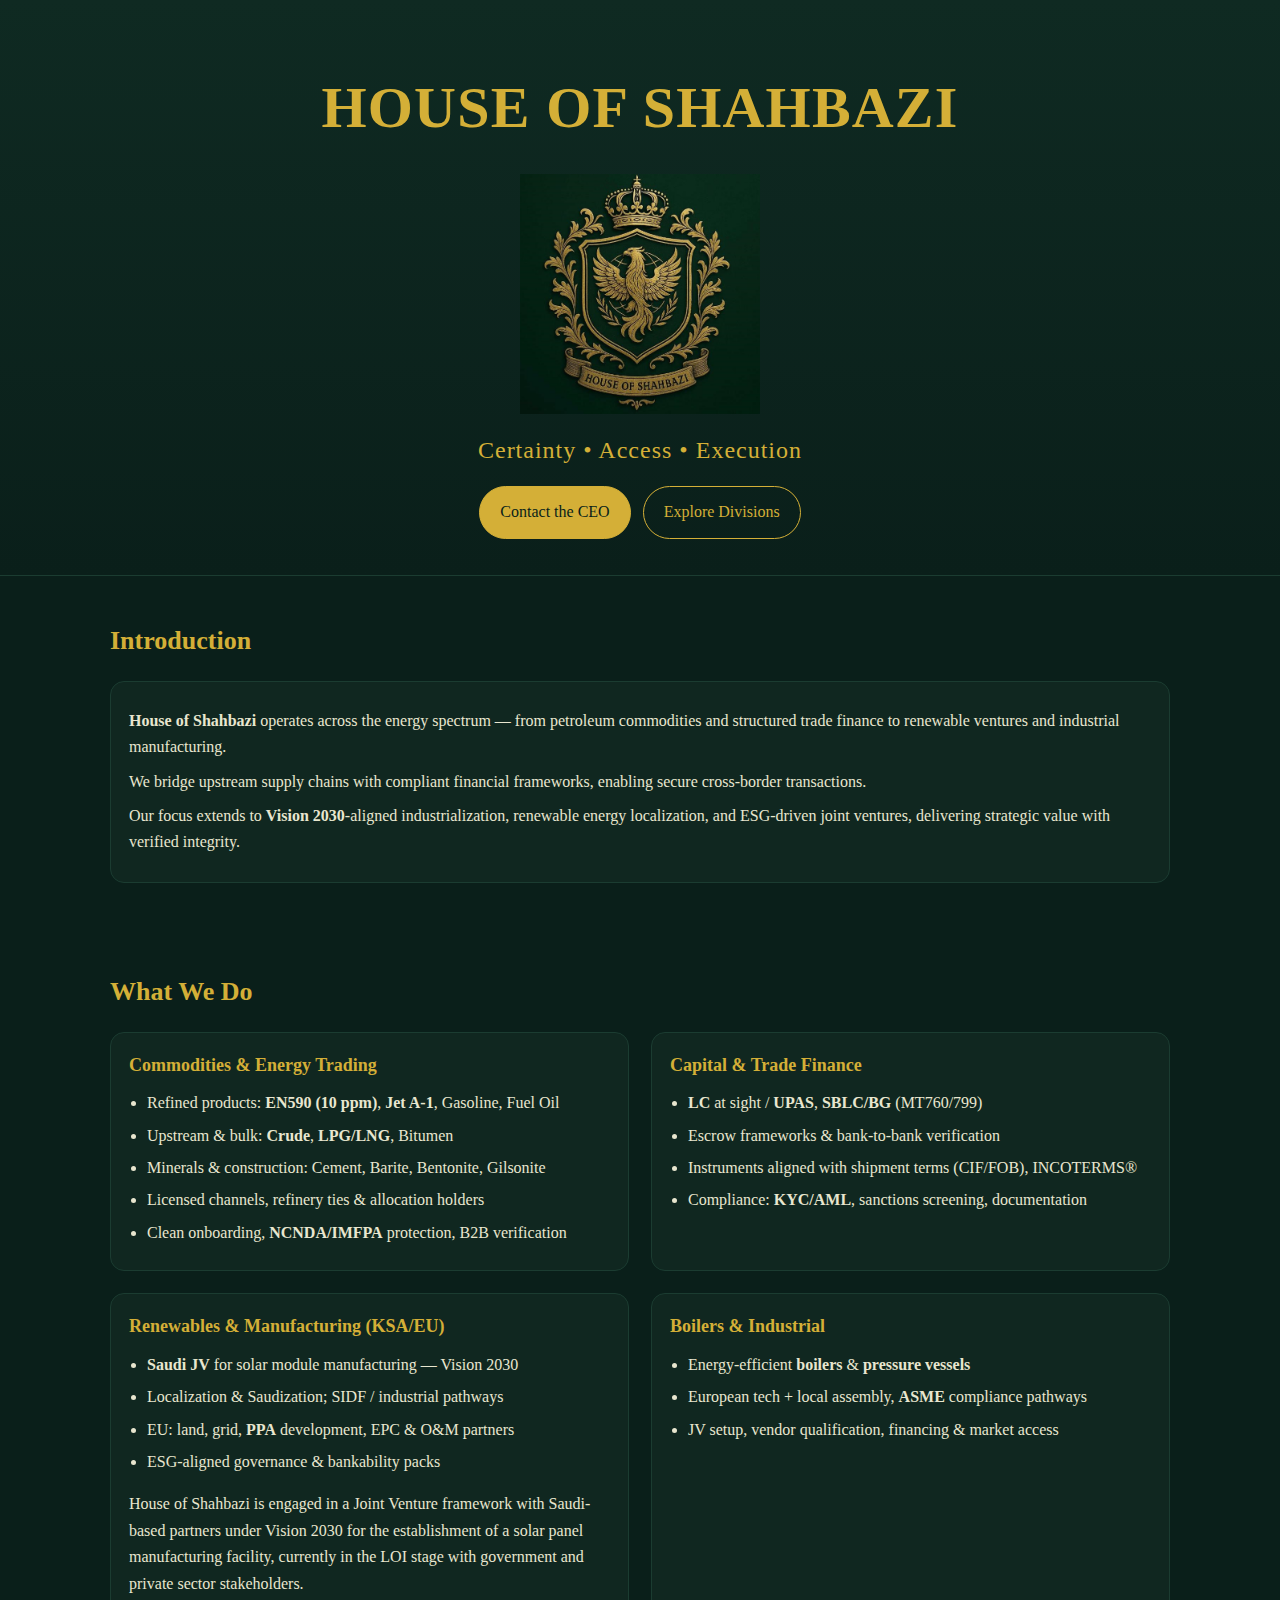
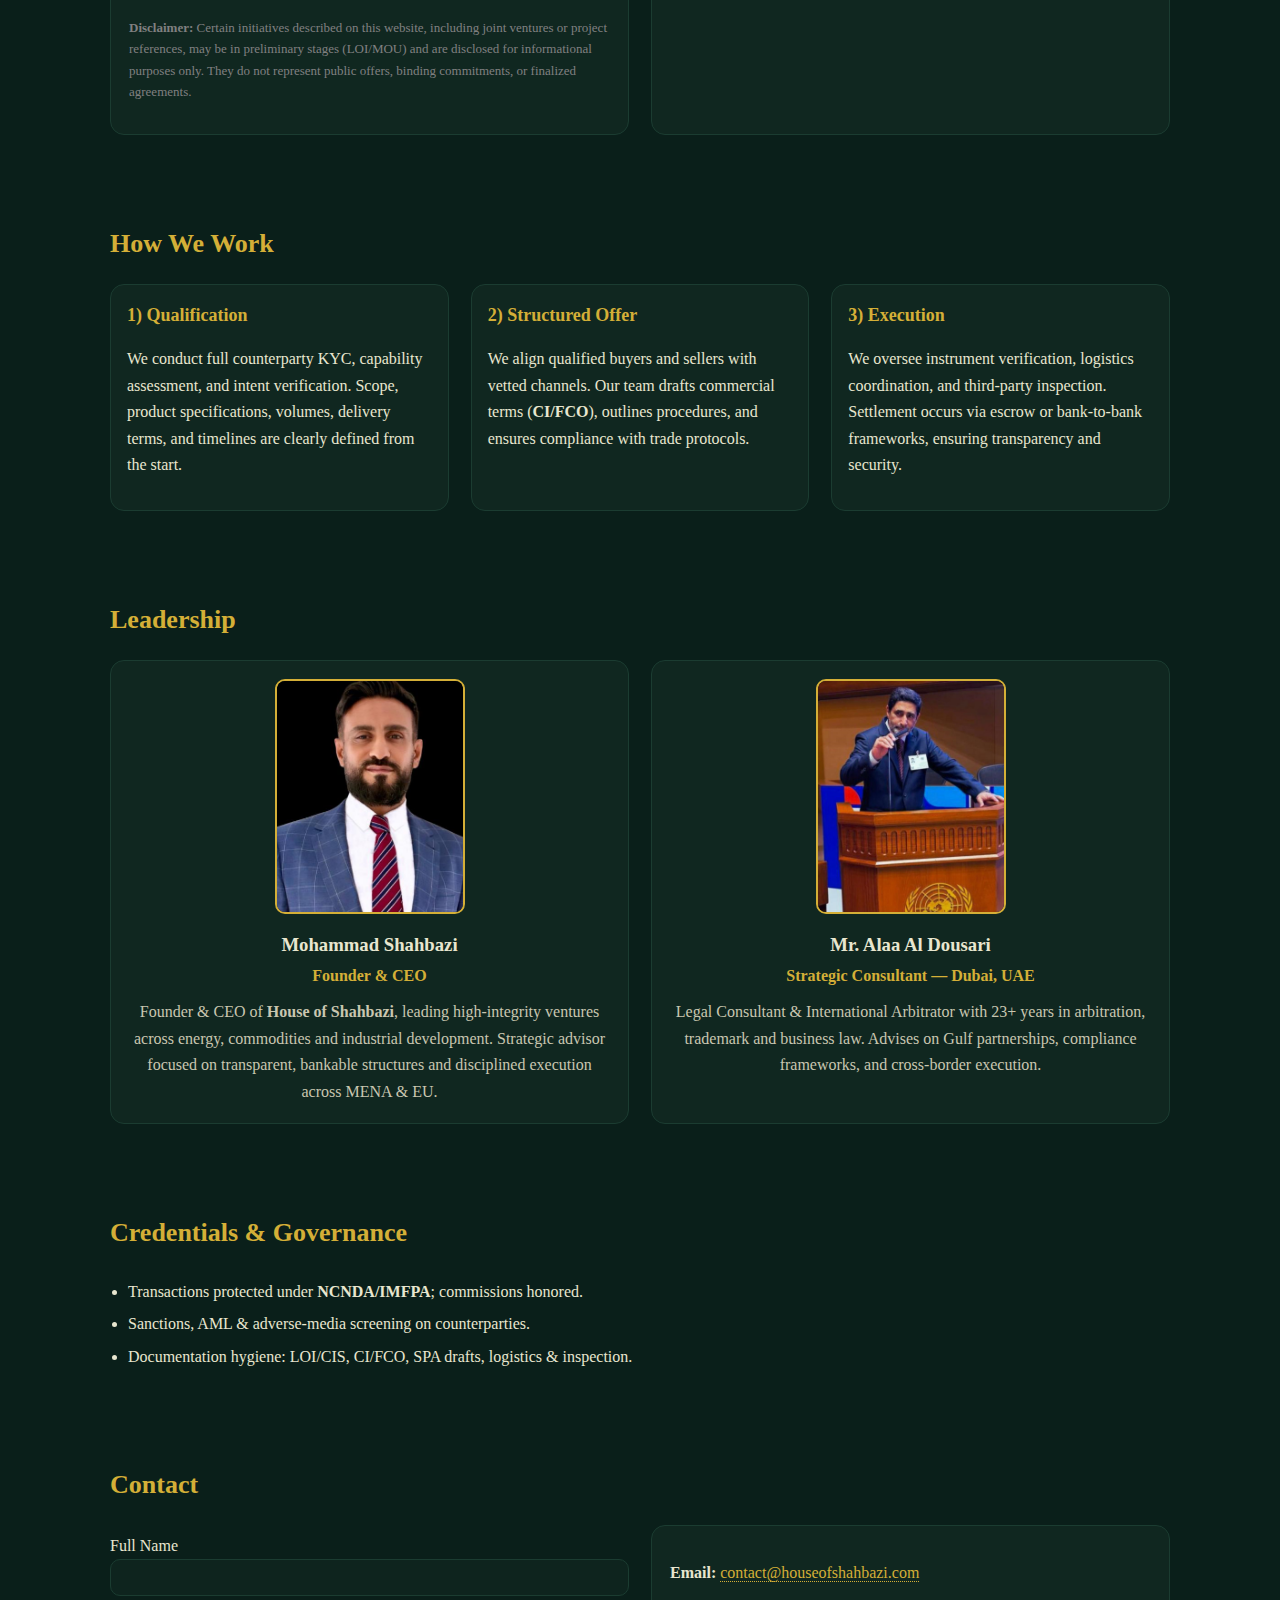
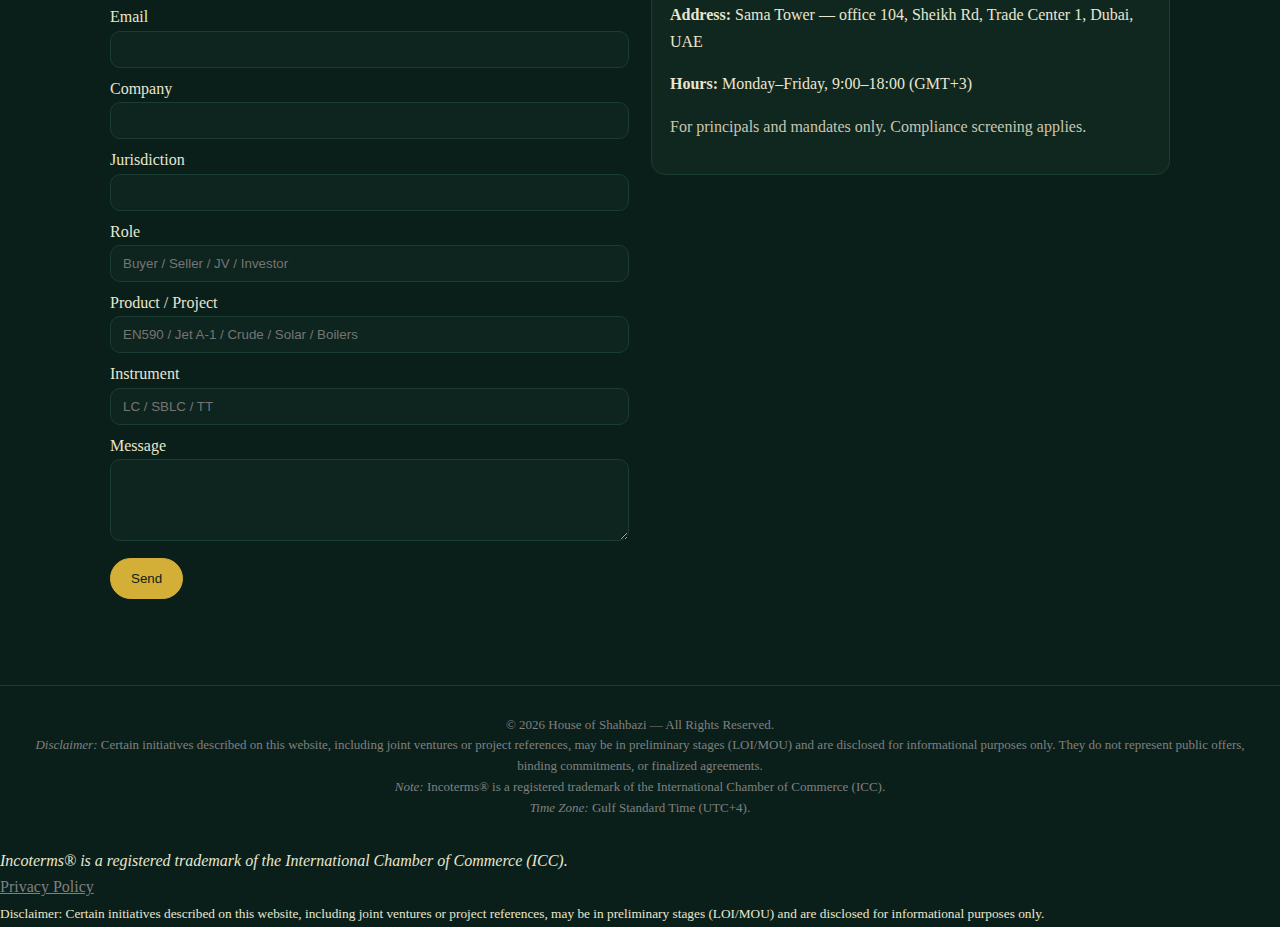
<file: index.html>
<!DOCTYPE html>
<html lang="en">
<head>
  <meta charset="utf-8">
  <meta name="viewport" content="width=device-width, initial-scale=1">
  <title>House of Shahbazi — Official</title>
  <meta name="description" content="Strategic advisory & dealmaking across energy, commodities, trade finance, renewables, and industrial manufacturing.">
  <link rel="stylesheet" href="styles.css">
</head>
<body>

  <!-- HEADER ROYAL -->
  <header class="hero">
    <h1 class="hero-title">House of Shahbazi</h1>
    <img src="assets/img/logo.png" alt="House of Shahbazi Logo" class="hero-logo">
    <p class="hero-subtitle">Certainty • Access • Execution</p>
    <div class="hero-actions">
      <a href="#contact" class="btn btn-gold">Contact the CEO</a>
      <a href="#divisions" class="btn btn-outline">Explore Divisions</a>
    </div>
  </header>

  <main class="container">

    <!-- INTRO (YOUR NEW TEXT) -->
    <section id="about" class="section">
      <h2 class="section-title">Introduction</h2>
      <div class="card intro">
        <p><strong>House of Shahbazi</strong> operates across the energy spectrum — from petroleum commodities and structured trade finance to renewable ventures and industrial manufacturing.</p>
        <p>We bridge upstream supply chains with compliant financial frameworks, enabling secure cross-border transactions.</p>
        <p>Our focus extends to <strong>Vision 2030</strong>-aligned industrialization, renewable energy localization, and ESG-driven joint ventures, delivering strategic value with verified integrity.</p>
      </div>
    </section>

    <!-- WHAT WE DO (divisions quick view) -->
    <section id="divisions" class="section">
      <h2 class="section-title">What We Do</h2>
      <div class="grid-2">
        <div class="card">
          <h3 class="card-title">Commodities & Energy Trading</h3>
          <ul class="bullet">
            <li>Refined products: <strong>EN590 (10 ppm)</strong>, <strong>Jet A-1</strong>, Gasoline, Fuel Oil</li>
            <li>Upstream & bulk: <strong>Crude</strong>, <strong>LPG/LNG</strong>, Bitumen</li>
            <li>Minerals & construction: Cement, Barite, Bentonite, Gilsonite</li>
            <li>Licensed channels, refinery ties & allocation holders</li>
            <li>Clean onboarding, <strong>NCNDA/IMFPA</strong> protection, B2B verification</li>
          </ul>
        </div>
        <div class="card">
          <h3 class="card-title">Capital & Trade Finance</h3>
          <ul class="bullet">
            <li><strong>LC</strong> at sight / <strong>UPAS</strong>, <strong>SBLC/BG</strong> (MT760/799)</li>
            <li>Escrow frameworks & bank-to-bank verification</li>
            <li>Instruments aligned with shipment terms (CIF/FOB), INCOTERMS®</li>
            <li>Compliance: <strong>KYC/AML</strong>, sanctions screening, documentation</li>
          </ul>
        </div>
        <div class="card">
          <h3 class="card-title">Renewables & Manufacturing (KSA/EU)</h3>
          <ul class="bullet">
            <li><strong>Saudi JV</strong> for solar module manufacturing — Vision 2030</li>
            <li>Localization & Saudization; SIDF / industrial pathways</li>
            <li>EU: land, grid, <strong>PPA</strong> development, EPC & O&amp;M partners</li>
            <li>ESG-aligned governance & bankability packs</li>
          </ul>
          <p>House of Shahbazi is engaged in a Joint Venture framework with Saudi-based partners under Vision 2030 for the establishment of a solar panel manufacturing facility, currently in the LOI stage with government and private sector stakeholders.</p>

<p style="font-size: 13px; color: gray; margin-top: 20px;">
<b>Disclaimer:</b> Certain initiatives described on this website, including joint ventures or project references, may be in preliminary stages (LOI/MOU) and are disclosed for informational purposes only. They do not represent public offers, binding commitments, or finalized agreements.
</p>
        </div>
        <div class="card">
          <h3 class="card-title">Boilers & Industrial</h3>
          <ul class="bullet">
            <li>Energy-efficient <strong>boilers</strong> & <strong>pressure vessels</strong></li>
            <li>European tech + local assembly, <strong>ASME</strong> compliance pathways</li>
            <li>JV setup, vendor qualification, financing & market access</li>
          </ul>
        </div>
      </div>
    </section>

    <!-- HOW WE WORK (REFINED) -->
    <section class="section">
      <h2 class="section-title">How We Work</h2>

      <div class="grid-3">
        <div class="card mini">
          <h4 class="mini-title">1) Qualification</h4>
          <p>We conduct full counterparty KYC, capability assessment, and intent verification. Scope, product specifications, volumes, delivery terms, and timelines are clearly defined from the start.</p>
        </div>
        <div class="card mini">
         <h4 class="mini-title">2) Structured Offer</h4>
<p>We align qualified buyers and sellers with vetted channels. Our team drafts commercial terms (<strong>CI/FCO</strong>), outlines procedures, and ensures compliance with trade protocols.</p>
        </div>
        <div class="card mini">
          <h4 class="mini-title">3) Execution</h4>
          <p>We oversee instrument verification, logistics coordination, and third-party inspection. Settlement occurs via escrow or bank-to-bank frameworks, ensuring transparency and security.</p>
        </div>
      </div>
    </section>

    <!-- LEADERSHIP -->
    <section id="leadership" class="section">
      <h2 class="section-title">Leadership</h2>
      <div class="grid-2">
        <div class="card person">
          <img src="assets/img/ceo.png" alt="Mohammad Shahbazi — Founder & CEO" class="person-photo">
          <h3 class="person-name">Mohammad Shahbazi</h3>
          <p class="person-role">Founder &amp; CEO</p>
          <p class="person-bio">
            Founder & CEO of <strong>House of Shahbazi</strong>, leading high-integrity ventures across
            energy, commodities and industrial development. Strategic advisor focused on transparent, bankable structures
            and disciplined execution across MENA & EU.
          </p>
        </div>

        <div class="card person">
          <img src="assets/img/alaa.png" alt="Mr. Alaa Al Dousari — Strategic Consultant" class="person-photo">
          <h3 class="person-name">Mr. Alaa Al Dousari</h3>
          <p class="person-role">Strategic Consultant — Dubai, UAE</p>
          <p class="person-bio">
            Legal Consultant & International Arbitrator with 23+ years in arbitration, trademark and business law.
            Advises on Gulf partnerships, compliance frameworks, and cross-border execution.
          </p>
        </div>
      </div>
    </section>

    <!-- CREDENTIALS -->
    <section class="section">
      <h2 class="section-title">Credentials & Governance</h2>
      <ul class="bullet center">
        <li>Transactions protected under <strong>NCNDA/IMFPA</strong>; commissions honored.</li>
        <li>Sanctions, AML & adverse-media screening on counterparties.</li>
        <li>Documentation hygiene: LOI/CIS, CI/FCO, SPA drafts, logistics & inspection.</li>
      </ul>
    </section>

    <!-- CONTACT -->
    <section id="contact" class="section">
      <h2 class="section-title">Contact</h2>
      <div class="grid-2 contact-wrap">
        <form class="contact-form" onsubmit="event.preventDefault();document.getElementById('formStatus').textContent='Thank you. We will reply shortly.';this.reset();">
          <label>Full Name <input type="text" required></label>
          <label>Email <input type="email" required></label>
          <label>Company <input type="text"></label>
          <label>Jurisdiction <input type="text"></label>
          <label>Role <input type="text" placeholder="Buyer / Seller / JV / Investor"></label>
          <label>Product / Project <input type="text" placeholder="EN590 / Jet A-1 / Crude / Solar / Boilers"></label>
          <label>Instrument <input type="text" placeholder="LC / SBLC / TT"></label>
          <label>Message <textarea rows="4"></textarea></label>
          <button type="submit" class="btn btn-gold">Send</button>
          <p id="formStatus" class="form-status"></p>
        </form>

        <div class="card contact-card">
          <p><strong>Email:</strong> <a class="link" href="mailto:contact@houseofshahbazi.com">contact@houseofshahbazi.com</a></p>
          <p><strong>Address:</strong> Sama Tower — office 104, Sheikh Rd, Trade Center 1, Dubai, UAE</p>
          <p><strong>Hours:</strong> Monday–Friday, 9:00–18:00 (GMT+3)</p>
          <p class="hint">For principals and mandates only. Compliance screening applies.</p>
        </div>
      </div>
    </section>

  </main>

  <footer class="site-footer">
  <p style="font-size: 13px; color: gray; line-height: 1.6;">
    © <span id="y"></span> House of Shahbazi — All Rights Reserved.<br>
    <i>Disclaimer:</i> Certain initiatives described on this website, including joint ventures or project references, may be in preliminary stages (LOI/MOU) and are disclosed for informational purposes only. They do not represent public offers, binding commitments, or finalized agreements.<br>
    <i>Note:</i> Incoterms® is a registered trademark of the International Chamber of Commerce (ICC).<br>
    <i>Time Zone:</i> Gulf Standard Time (UTC+4).
  </p>
  <script>document.getElementById('y').textContent = new Date().getFullYear();</script>
</footer>
  <i>Incoterms® is a registered trademark of the International Chamber of Commerce (ICC).</i><br>
  <a href="#" style="color: gray; text-decoration: underline;">Privacy Policy</a><br>
  <small>Disclaimer: Certain initiatives described on this website, including joint ventures or project references, may be in preliminary stages (LOI/MOU) and are disclosed for informational purposes only.</small>
  </footer>
</body>

</html>
</file>
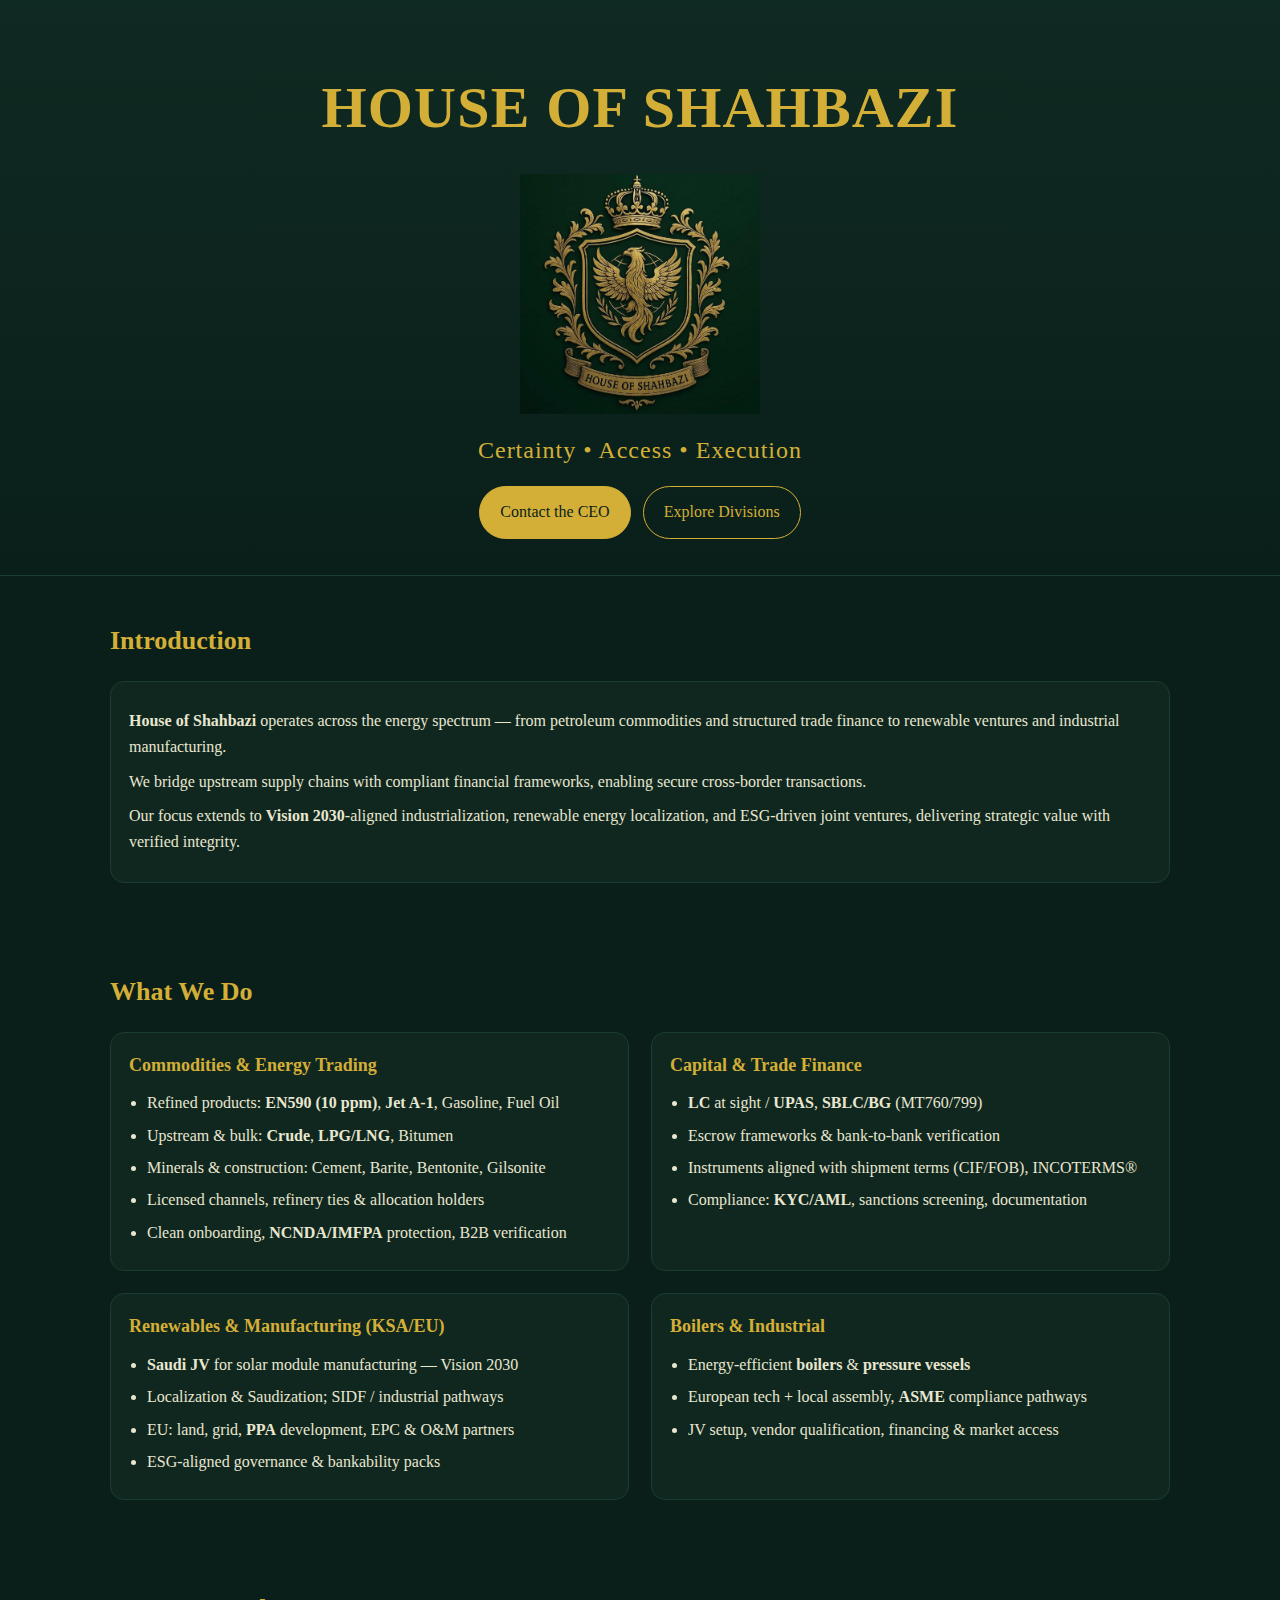
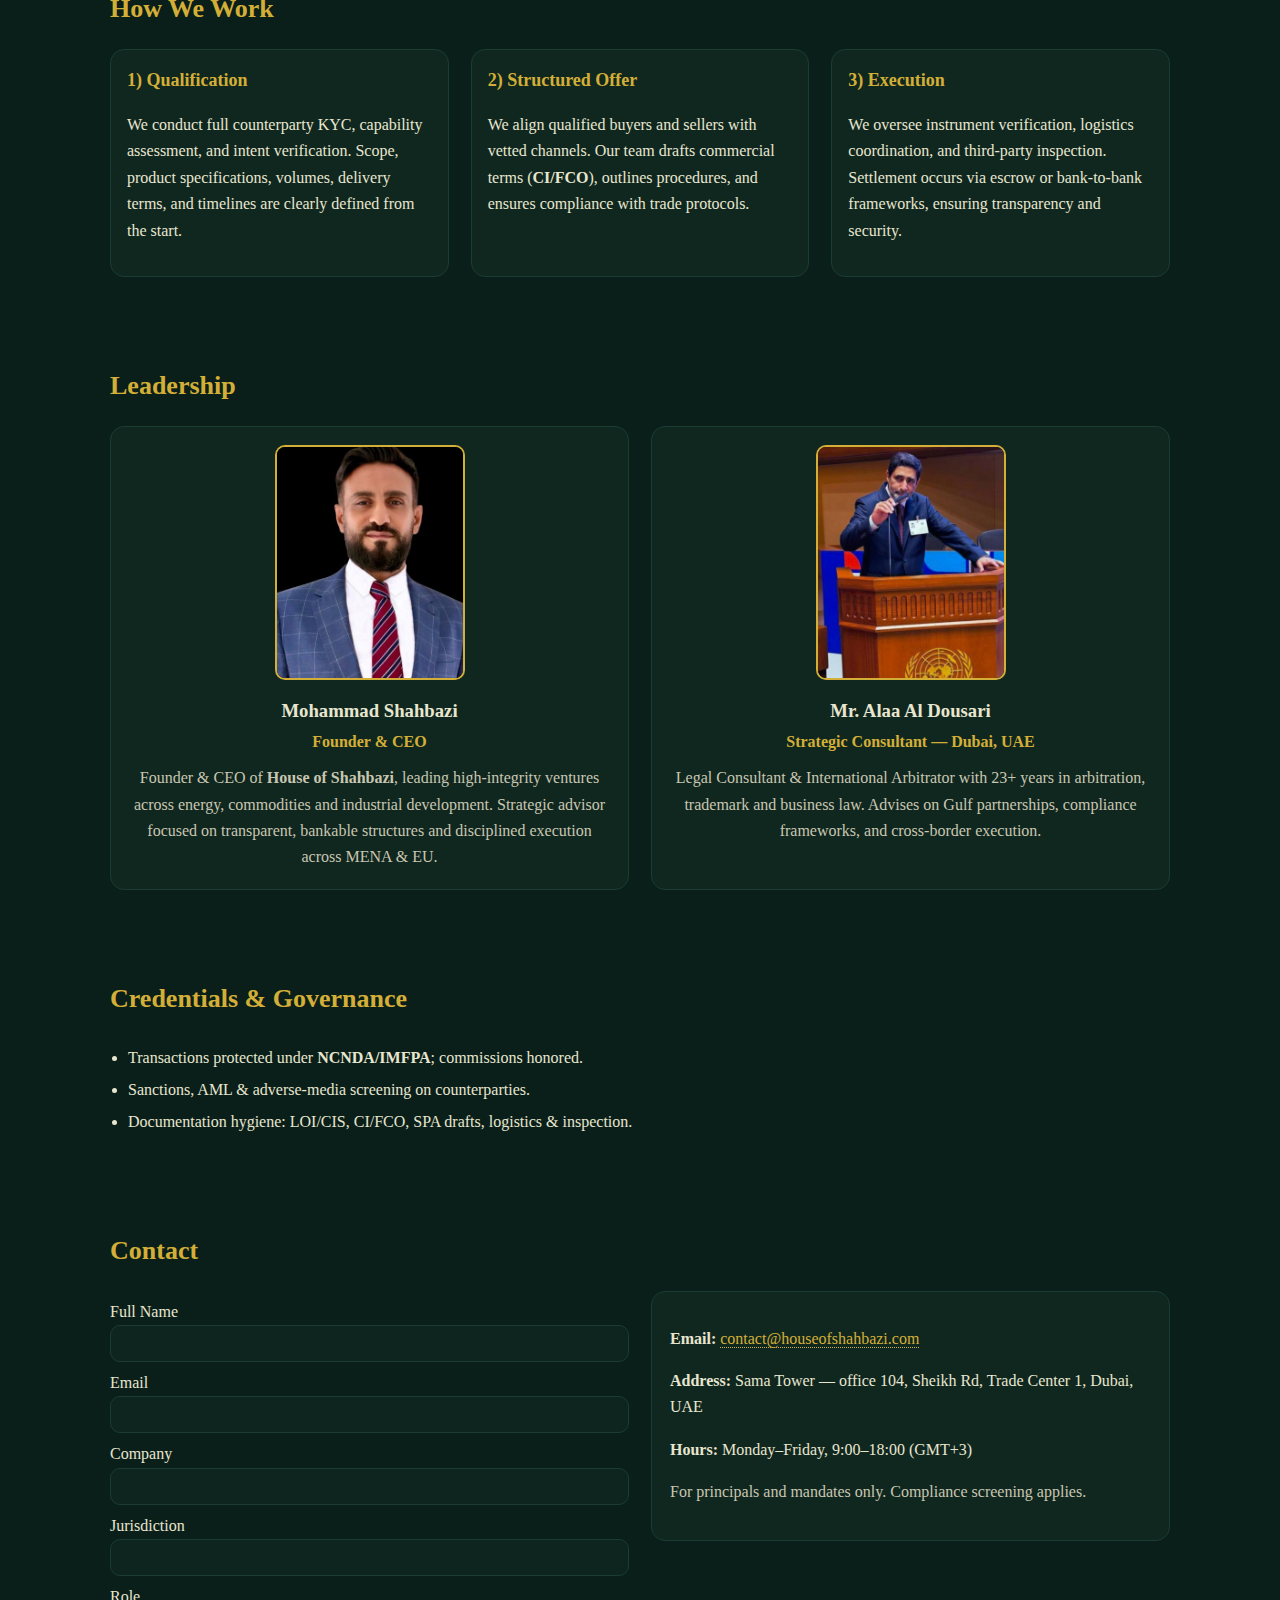
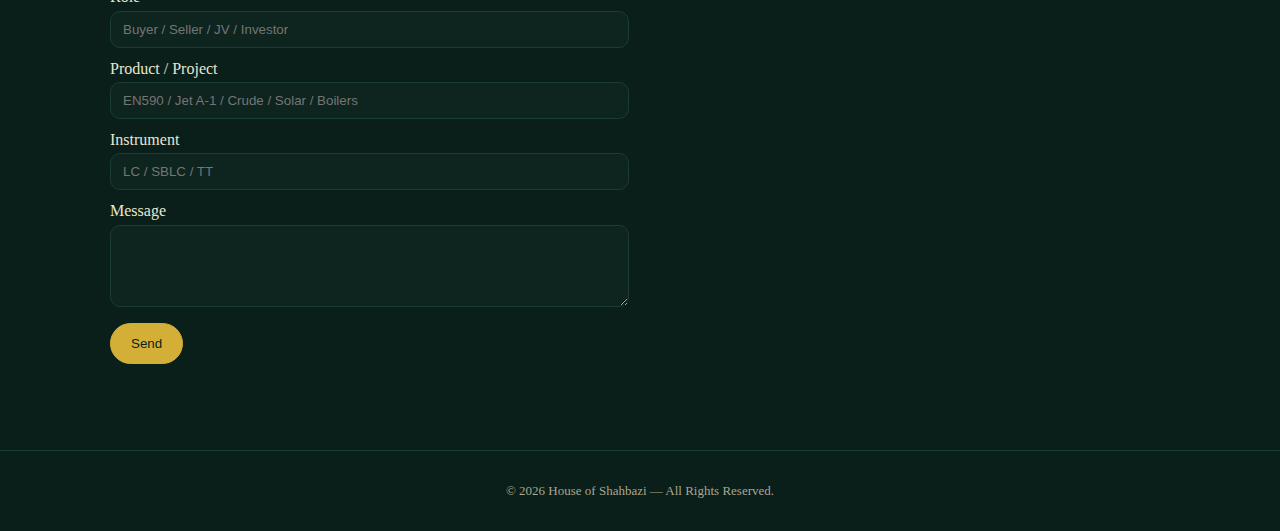
<file: houseof shahbazi/index.html>
<!DOCTYPE html>
<html lang="en">
<head>
  <meta charset="utf-8">
  <meta name="viewport" content="width=device-width, initial-scale=1">
  <title>House of Shahbazi — Official</title>
  <meta name="description" content="Strategic advisory & dealmaking across energy, commodities, trade finance, renewables, and industrial manufacturing.">
  <link rel="stylesheet" href="styles.css">
</head>
<body>

  <!-- HEADER ROYAL -->
  <header class="hero">
    <h1 class="hero-title">House of Shahbazi</h1>
    <img src="assets/img/logo.png" alt="House of Shahbazi Logo" class="hero-logo">
    <p class="hero-subtitle">Certainty • Access • Execution</p>
    <div class="hero-actions">
      <a href="#contact" class="btn btn-gold">Contact the CEO</a>
      <a href="#divisions" class="btn btn-outline">Explore Divisions</a>
    </div>
  </header>

  <main class="container">

    <!-- INTRO (YOUR NEW TEXT) -->
    <section id="about" class="section">
      <h2 class="section-title">Introduction</h2>
      <div class="card intro">
        <p><strong>House of Shahbazi</strong> operates across the energy spectrum — from petroleum commodities and structured trade finance to renewable ventures and industrial manufacturing.</p>
        <p>We bridge upstream supply chains with compliant financial frameworks, enabling secure cross-border transactions.</p>
        <p>Our focus extends to <strong>Vision 2030</strong>-aligned industrialization, renewable energy localization, and ESG-driven joint ventures, delivering strategic value with verified integrity.</p>
      </div>
    </section>

    <!-- WHAT WE DO (divisions quick view) -->
    <section id="divisions" class="section">
      <h2 class="section-title">What We Do</h2>
      <div class="grid-2">
        <div class="card">
          <h3 class="card-title">Commodities & Energy Trading</h3>
          <ul class="bullet">
            <li>Refined products: <strong>EN590 (10 ppm)</strong>, <strong>Jet A-1</strong>, Gasoline, Fuel Oil</li>
            <li>Upstream & bulk: <strong>Crude</strong>, <strong>LPG/LNG</strong>, Bitumen</li>
            <li>Minerals & construction: Cement, Barite, Bentonite, Gilsonite</li>
            <li>Licensed channels, refinery ties & allocation holders</li>
            <li>Clean onboarding, <strong>NCNDA/IMFPA</strong> protection, B2B verification</li>
          </ul>
        </div>
        <div class="card">
          <h3 class="card-title">Capital & Trade Finance</h3>
          <ul class="bullet">
            <li><strong>LC</strong> at sight / <strong>UPAS</strong>, <strong>SBLC/BG</strong> (MT760/799)</li>
            <li>Escrow frameworks & bank-to-bank verification</li>
            <li>Instruments aligned with shipment terms (CIF/FOB), INCOTERMS®</li>
            <li>Compliance: <strong>KYC/AML</strong>, sanctions screening, documentation</li>
          </ul>
        </div>
        <div class="card">
          <h3 class="card-title">Renewables & Manufacturing (KSA/EU)</h3>
          <ul class="bullet">
            <li><strong>Saudi JV</strong> for solar module manufacturing — Vision 2030</li>
            <li>Localization & Saudization; SIDF / industrial pathways</li>
            <li>EU: land, grid, <strong>PPA</strong> development, EPC & O&amp;M partners</li>
            <li>ESG-aligned governance & bankability packs</li>
          </ul>
        </div>
        <div class="card">
          <h3 class="card-title">Boilers & Industrial</h3>
          <ul class="bullet">
            <li>Energy-efficient <strong>boilers</strong> & <strong>pressure vessels</strong></li>
            <li>European tech + local assembly, <strong>ASME</strong> compliance pathways</li>
            <li>JV setup, vendor qualification, financing & market access</li>
          </ul>
        </div>
      </div>
    </section>

    <!-- HOW WE WORK (REFINED) -->
    <section class="section">
      <h2 class="section-title">How We Work</h2>

      <div class="grid-3">
        <div class="card mini">
          <h4 class="mini-title">1) Qualification</h4>
          <p>We conduct full counterparty KYC, capability assessment, and intent verification. Scope, product specifications, volumes, delivery terms, and timelines are clearly defined from the start.</p>
        </div>
        <div class="card mini">
         <h4 class="mini-title">2) Structured Offer</h4>
<p>We align qualified buyers and sellers with vetted channels. Our team drafts commercial terms (<strong>CI/FCO</strong>), outlines procedures, and ensures compliance with trade protocols.</p>
        </div>
        <div class="card mini">
          <h4 class="mini-title">3) Execution</h4>
          <p>We oversee instrument verification, logistics coordination, and third-party inspection. Settlement occurs via escrow or bank-to-bank frameworks, ensuring transparency and security.</p>
        </div>
      </div>
    </section>

    <!-- LEADERSHIP -->
    <section id="leadership" class="section">
      <h2 class="section-title">Leadership</h2>
      <div class="grid-2">
        <div class="card person">
          <img src="assets/img/ceo.png" alt="Mohammad Shahbazi — Founder & CEO" class="person-photo">
          <h3 class="person-name">Mohammad Shahbazi</h3>
          <p class="person-role">Founder &amp; CEO</p>
          <p class="person-bio">
            Founder & CEO of <strong>House of Shahbazi</strong>, leading high-integrity ventures across
            energy, commodities and industrial development. Strategic advisor focused on transparent, bankable structures
            and disciplined execution across MENA & EU.
          </p>
        </div>

        <div class="card person">
          <img src="assets/img/alaa.png" alt="Mr. Alaa Al Dousari — Strategic Consultant" class="person-photo">
          <h3 class="person-name">Mr. Alaa Al Dousari</h3>
          <p class="person-role">Strategic Consultant — Dubai, UAE</p>
          <p class="person-bio">
            Legal Consultant & International Arbitrator with 23+ years in arbitration, trademark and business law.
            Advises on Gulf partnerships, compliance frameworks, and cross-border execution.
          </p>
        </div>
      </div>
    </section>

    <!-- CREDENTIALS -->
    <section class="section">
      <h2 class="section-title">Credentials & Governance</h2>
      <ul class="bullet center">
        <li>Transactions protected under <strong>NCNDA/IMFPA</strong>; commissions honored.</li>
        <li>Sanctions, AML & adverse-media screening on counterparties.</li>
        <li>Documentation hygiene: LOI/CIS, CI/FCO, SPA drafts, logistics & inspection.</li>
      </ul>
    </section>

    <!-- CONTACT -->
    <section id="contact" class="section">
      <h2 class="section-title">Contact</h2>
      <div class="grid-2 contact-wrap">
        <form class="contact-form" onsubmit="event.preventDefault();document.getElementById('formStatus').textContent='Thank you. We will reply shortly.';this.reset();">
          <label>Full Name <input type="text" required></label>
          <label>Email <input type="email" required></label>
          <label>Company <input type="text"></label>
          <label>Jurisdiction <input type="text"></label>
          <label>Role <input type="text" placeholder="Buyer / Seller / JV / Investor"></label>
          <label>Product / Project <input type="text" placeholder="EN590 / Jet A-1 / Crude / Solar / Boilers"></label>
          <label>Instrument <input type="text" placeholder="LC / SBLC / TT"></label>
          <label>Message <textarea rows="4"></textarea></label>
          <button type="submit" class="btn btn-gold">Send</button>
          <p id="formStatus" class="form-status"></p>
        </form>

        <div class="card contact-card">
          <p><strong>Email:</strong> <a class="link" href="mailto:contact@houseofshahbazi.com">contact@houseofshahbazi.com</a></p>
          <p><strong>Address:</strong> Sama Tower — office 104, Sheikh Rd, Trade Center 1, Dubai, UAE</p>
          <p><strong>Hours:</strong> Monday–Friday, 9:00–18:00 (GMT+3)</p>
          <p class="hint">For principals and mandates only. Compliance screening applies.</p>
        </div>
      </div>
    </section>

  </main>

  <footer class="site-footer">
    <p>© <span id="y"></span> House of Shahbazi — All Rights Reserved.</p>
    <script>document.getElementById('y').textContent = new Date().getFullYear();</script>
  </footer>
</body>
</html>
</file>
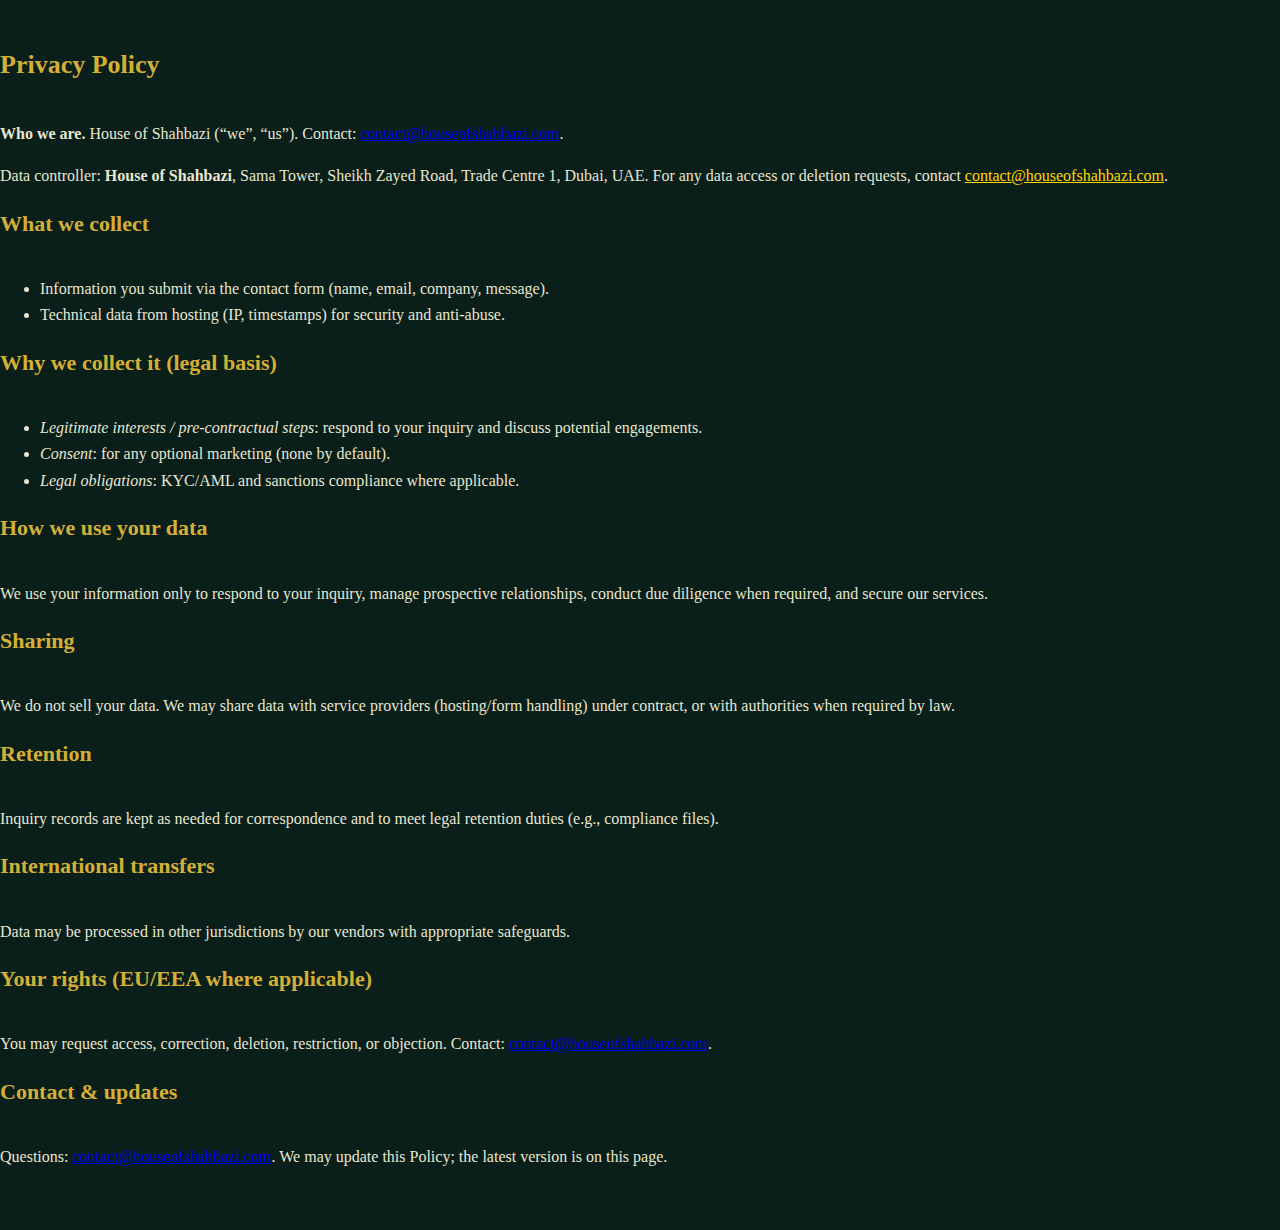
<file: privacy.html>
<!doctype html>
<html lang="en">
<head>
  <meta charset="utf-8">
  <meta name="viewport" content="width=device-width,initial-scale=1">
  <title>Privacy Policy — House of Shahbazi</title>
  <link href="https://fonts.googleapis.com/css2?family=Cinzel:wght@400;700&family=Crimson+Text:wght@400;600&display=swap" rel="stylesheet">
  <link rel="stylesheet" href="styles.css">
</head>
<body>
  <section class="section wrap">
    <h1 class="section-title">Privacy Policy</h1>

    <p><strong>Who we are.</strong> House of Shahbazi (“we”, “us”). Contact: <a href="mailto:contact@houseofshahbazi.com">contact@houseofshahbazi.com</a>.</p>
<p>Data controller: <strong>House of Shahbazi</strong>, Sama Tower, Sheikh Zayed Road, Trade Centre 1, Dubai, UAE. 
For any data access or deletion requests, contact 
<a href="mailto:contact@houseofshahbazi.com" style="color:gold;">contact@houseofshahbazi.com</a>.</p>
    <h2 class="section-title" style="font-size:22px">What we collect</h2>
    <ul>
      <li>Information you submit via the contact form (name, email, company, message).</li>
      <li>Technical data from hosting (IP, timestamps) for security and anti-abuse.</li>
    </ul>

    <h2 class="section-title" style="font-size:22px">Why we collect it (legal basis)</h2>
    <ul>
      <li><em>Legitimate interests / pre-contractual steps</em>: respond to your inquiry and discuss potential engagements.</li>
      <li><em>Consent</em>: for any optional marketing (none by default).</li>
      <li><em>Legal obligations</em>: KYC/AML and sanctions compliance where applicable.</li>
    </ul>

    <h2 class="section-title" style="font-size:22px">How we use your data</h2>
    <p>We use your information only to respond to your inquiry, manage prospective relationships, conduct due diligence when required, and secure our services.</p>

    <h2 class="section-title" style="font-size:22px">Sharing</h2>
    <p>We do not sell your data. We may share data with service providers (hosting/form handling) under contract, or with authorities when required by law.</p>

    <h2 class="section-title" style="font-size:22px">Retention</h2>
    <p>Inquiry records are kept as needed for correspondence and to meet legal retention duties (e.g., compliance files).</p>

    <h2 class="section-title" style="font-size:22px">International transfers</h2>
    <p>Data may be processed in other jurisdictions by our vendors with appropriate safeguards.</p>

    <h2 class="section-title" style="font-size:22px">Your rights (EU/EEA where applicable)</h2>
    <p>You may request access, correction, deletion, restriction, or objection. Contact: <a href="mailto:contact@houseofshahbazi.com">contact@houseofshahbazi.com</a>.</p>

    <h2 class="section-title" style="font-size:22px">Contact & updates</h2>
    <p>Questions: <a href="mailto:contact@houseofshahbazi.com">contact@houseofshahbazi.com</a>. We may update this Policy; the latest version is on this page.</p>
  </section>
</body>
</html>
</file>
<file: styles.css>
/* ==== THEME ==== */
:root{
  --green:#0a1f1a;        /* fundal verde inchis */
  --green-2:#0f2a22;      /* gradient top */
  --panel:#102720;        /* card */
  --stroke:#1b3c31;
  --gold:#d4af37;         /* auriu royal */
  --text:#e8e6cf;         /* text deschis */
  --muted:#c9c6b0;
  --max:1100px;
}

*{box-sizing:border-box}
html,body{margin:0;padding:0;background:var(--green);color:var(--text);font-family: Georgia, "Times New Roman", serif;line-height:1.65}

/* ==== HEADER ==== */
.hero{
  text-align:center;
  padding:60px 20px 36px;
  background:linear-gradient(180deg,var(--green-2) 0%, var(--green) 100%);
  border-bottom:1px solid var(--stroke);
}
.hero-title{
  margin:0 0 12px;
  font-size: clamp(38px, 5.5vw, 58px);  /* MAI MARE */
  color:var(--gold);
  letter-spacing:1.2px;
  text-transform:uppercase;
}
.hero-logo{
  width: clamp(170px, 24vw, 240px);     /* LOGO MAI MARE */
  height:auto;
  margin:6px 0 8px;
  display:inline-block;
}
.hero-subtitle{
  color:var(--gold);
  font-size: clamp(18px, 2.6vw, 24px);  /* MOTTO MAI MARE */
  letter-spacing:1px;
  margin:0 0 16px;
}
.hero-actions{display:flex;gap:12px;justify-content:center;flex-wrap:wrap}

/* ==== BUTTONS ==== */
.btn{display:inline-block;padding:12px 20px;border-radius:999px;text-decoration:none;border:1px solid var(--gold)}
.btn-gold{color:var(--green);background:var(--gold)}
.btn-gold:hover{filter:brightness(1.05)}
.btn-outline{color:var(--gold);background:transparent}
.btn-outline:hover{background:rgba(212,175,55,.08)}

/* ==== LAYOUT ==== */
.container{max-width:var(--max);margin:0 auto;padding:0 20px}
.section{padding:44px 0}
.section-title{
  color:var(--gold);
  font-size:26px;
  margin:0 0 18px;
  display:inline-block;
}
.grid-2{display:grid;grid-template-columns:repeat(2,1fr);gap:22px}
.grid-3{display:grid;grid-template-columns:repeat(3,1fr);gap:22px}

@media (max-width:900px){
  .grid-2,.grid-3{grid-template-columns:1fr}
}

/* ==== CARDS ==== */
.card{
  background:var(--panel);
  border:1px solid var(--stroke);
  border-radius:14px;
  padding:18px 18px;
}
.card .card-title{margin:0 0 10px;color:var(--gold);font-size:18px}

/* Intro block */
.intro p{margin:8px 0;text-align:left}

/* Bullets */
.bullet{margin:0;padding-left:18px;text-align:left}
.bullet li{margin:6px 0}

/* Mini steps */
.mini{padding:16px}
.mini-title{margin:0 0 6px;color:var(--gold);font-size:18px}

/* People */
.person{display:flex;flex-direction:column;align-items:center;text-align:center}
.person-photo{
  width:190px;height:235px;object-fit:cover;
  border:2px solid var(--gold);border-radius:10px;margin-bottom:12px
}
.person-name{margin:4px 0 2px;font-weight:700}
.person-role{margin:0 0 10px;color:var(--gold);font-weight:700}
.person-bio{margin:0;color:var(--muted)}

/* Contact */
.contact-wrap{align-items:start}
.contact-form label{display:block;margin:8px 0;text-align:left}
.contact-form input,.contact-form textarea{
  width:100%;padding:10px 12px;background:#0e241e;color:var(--text);
  border:1px solid var(--stroke);border-radius:10px;outline:none
}
.contact-form input:focus,.contact-form textarea:focus{border-color:var(--gold)}
.form-status{color:var(--muted);margin-top:8px}
.contact-card .hint{color:var(--muted);margin-top:8px}
.link{color:var(--gold);text-decoration:none;border-bottom:1px dotted var(--gold)}
.link:hover{opacity:.9}

/* Footer */
.site-footer{margin-top:26px;border-top:1px solid var(--stroke);text-align:center;padding:16px;color:#a9a68f;font-size:13px}
</file>
<file: houseof shahbazi/styles.css>
/* ==== THEME ==== */
:root{
  --green:#0a1f1a;        /* fundal verde inchis */
  --green-2:#0f2a22;      /* gradient top */
  --panel:#102720;        /* card */
  --stroke:#1b3c31;
  --gold:#d4af37;         /* auriu royal */
  --text:#e8e6cf;         /* text deschis */
  --muted:#c9c6b0;
  --max:1100px;
}

*{box-sizing:border-box}
html,body{margin:0;padding:0;background:var(--green);color:var(--text);font-family: Georgia, "Times New Roman", serif;line-height:1.65}

/* ==== HEADER ==== */
.hero{
  text-align:center;
  padding:60px 20px 36px;
  background:linear-gradient(180deg,var(--green-2) 0%, var(--green) 100%);
  border-bottom:1px solid var(--stroke);
}
.hero-title{
  margin:0 0 12px;
  font-size: clamp(38px, 5.5vw, 58px);  /* MAI MARE */
  color:var(--gold);
  letter-spacing:1.2px;
  text-transform:uppercase;
}
.hero-logo{
  width: clamp(170px, 24vw, 240px);     /* LOGO MAI MARE */
  height:auto;
  margin:6px 0 8px;
  display:inline-block;
}
.hero-subtitle{
  color:var(--gold);
  font-size: clamp(18px, 2.6vw, 24px);  /* MOTTO MAI MARE */
  letter-spacing:1px;
  margin:0 0 16px;
}
.hero-actions{display:flex;gap:12px;justify-content:center;flex-wrap:wrap}

/* ==== BUTTONS ==== */
.btn{display:inline-block;padding:12px 20px;border-radius:999px;text-decoration:none;border:1px solid var(--gold)}
.btn-gold{color:var(--green);background:var(--gold)}
.btn-gold:hover{filter:brightness(1.05)}
.btn-outline{color:var(--gold);background:transparent}
.btn-outline:hover{background:rgba(212,175,55,.08)}

/* ==== LAYOUT ==== */
.container{max-width:var(--max);margin:0 auto;padding:0 20px}
.section{padding:44px 0}
.section-title{
  color:var(--gold);
  font-size:26px;
  margin:0 0 18px;
  display:inline-block;
}
.grid-2{display:grid;grid-template-columns:repeat(2,1fr);gap:22px}
.grid-3{display:grid;grid-template-columns:repeat(3,1fr);gap:22px}

@media (max-width:900px){
  .grid-2,.grid-3{grid-template-columns:1fr}
}

/* ==== CARDS ==== */
.card{
  background:var(--panel);
  border:1px solid var(--stroke);
  border-radius:14px;
  padding:18px 18px;
}
.card .card-title{margin:0 0 10px;color:var(--gold);font-size:18px}

/* Intro block */
.intro p{margin:8px 0;text-align:left}

/* Bullets */
.bullet{margin:0;padding-left:18px;text-align:left}
.bullet li{margin:6px 0}

/* Mini steps */
.mini{padding:16px}
.mini-title{margin:0 0 6px;color:var(--gold);font-size:18px}

/* People */
.person{display:flex;flex-direction:column;align-items:center;text-align:center}
.person-photo{
  width:190px;height:235px;object-fit:cover;
  border:2px solid var(--gold);border-radius:10px;margin-bottom:12px
}
.person-name{margin:4px 0 2px;font-weight:700}
.person-role{margin:0 0 10px;color:var(--gold);font-weight:700}
.person-bio{margin:0;color:var(--muted)}

/* Contact */
.contact-wrap{align-items:start}
.contact-form label{display:block;margin:8px 0;text-align:left}
.contact-form input,.contact-form textarea{
  width:100%;padding:10px 12px;background:#0e241e;color:var(--text);
  border:1px solid var(--stroke);border-radius:10px;outline:none
}
.contact-form input:focus,.contact-form textarea:focus{border-color:var(--gold)}
.form-status{color:var(--muted);margin-top:8px}
.contact-card .hint{color:var(--muted);margin-top:8px}
.link{color:var(--gold);text-decoration:none;border-bottom:1px dotted var(--gold)}
.link:hover{opacity:.9}

/* Footer */
.site-footer{margin-top:26px;border-top:1px solid var(--stroke);text-align:center;padding:16px;color:#a9a68f;font-size:13px}
</file>
